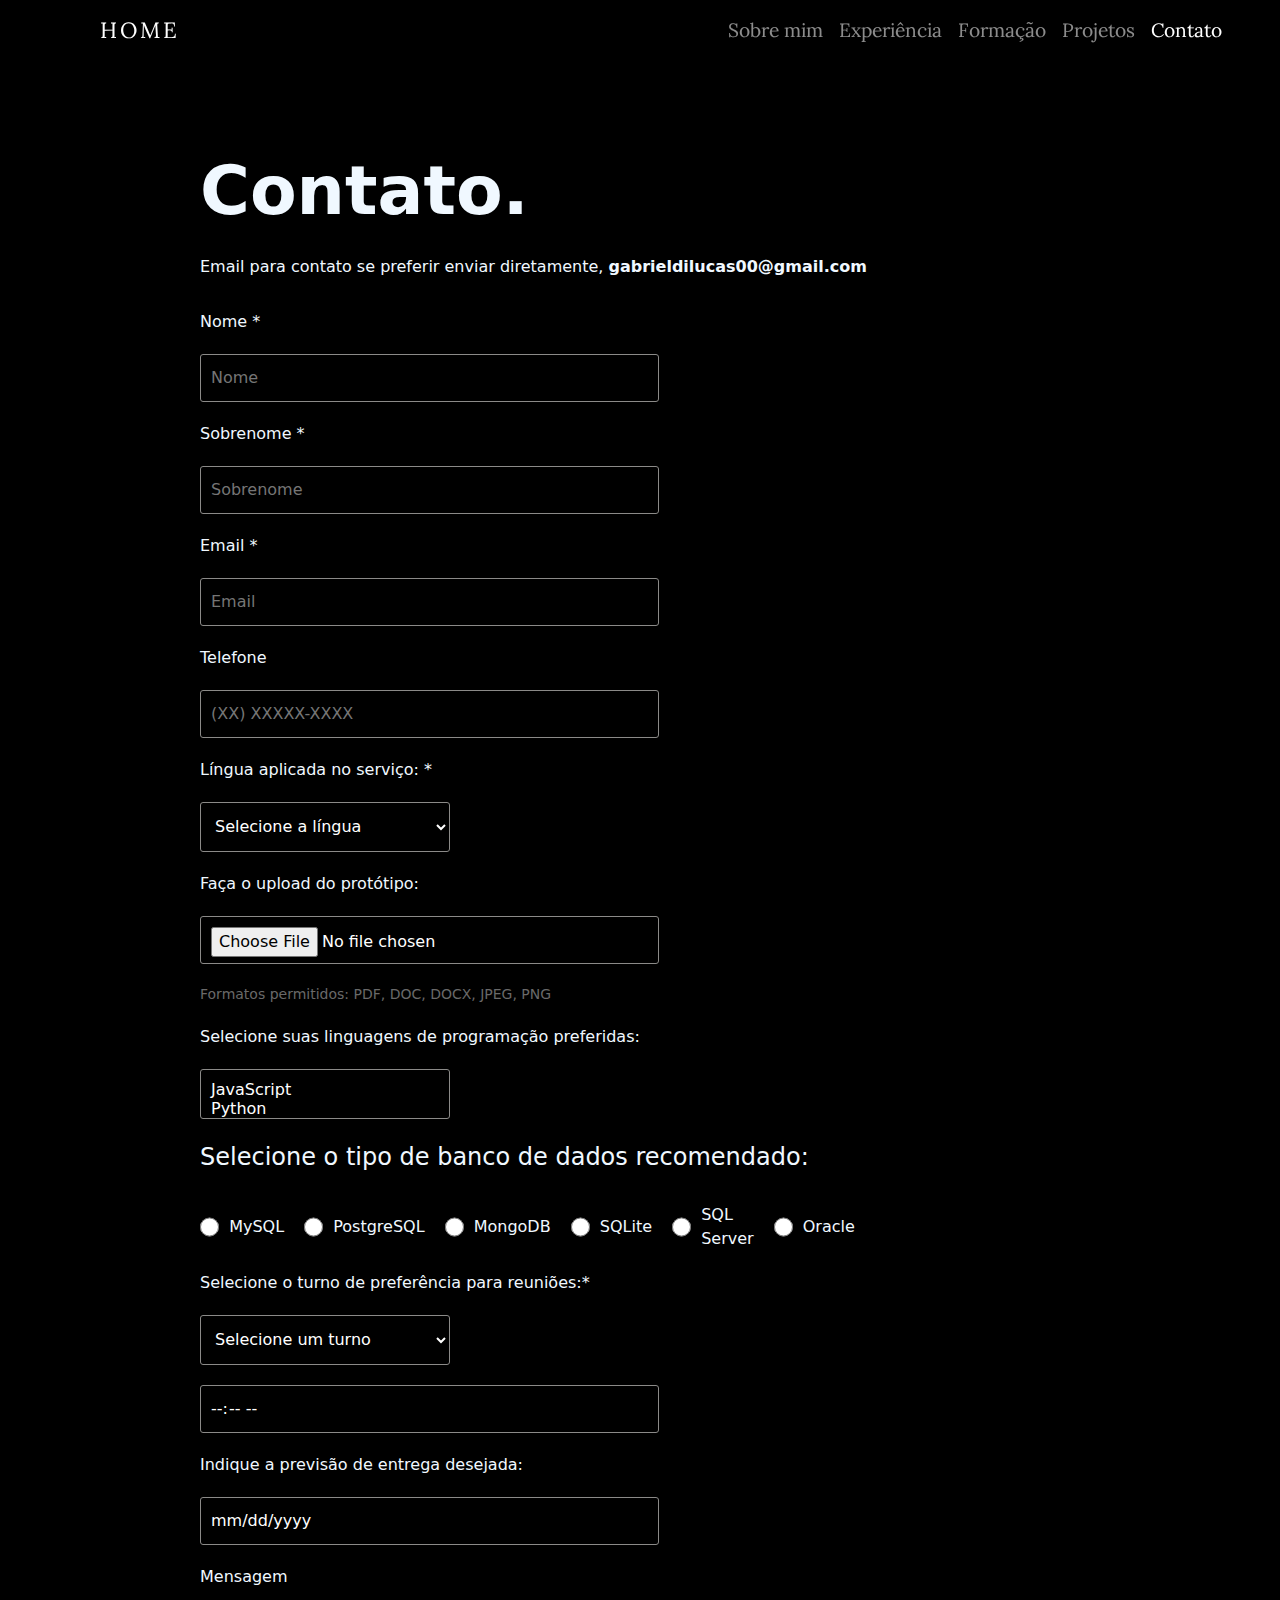
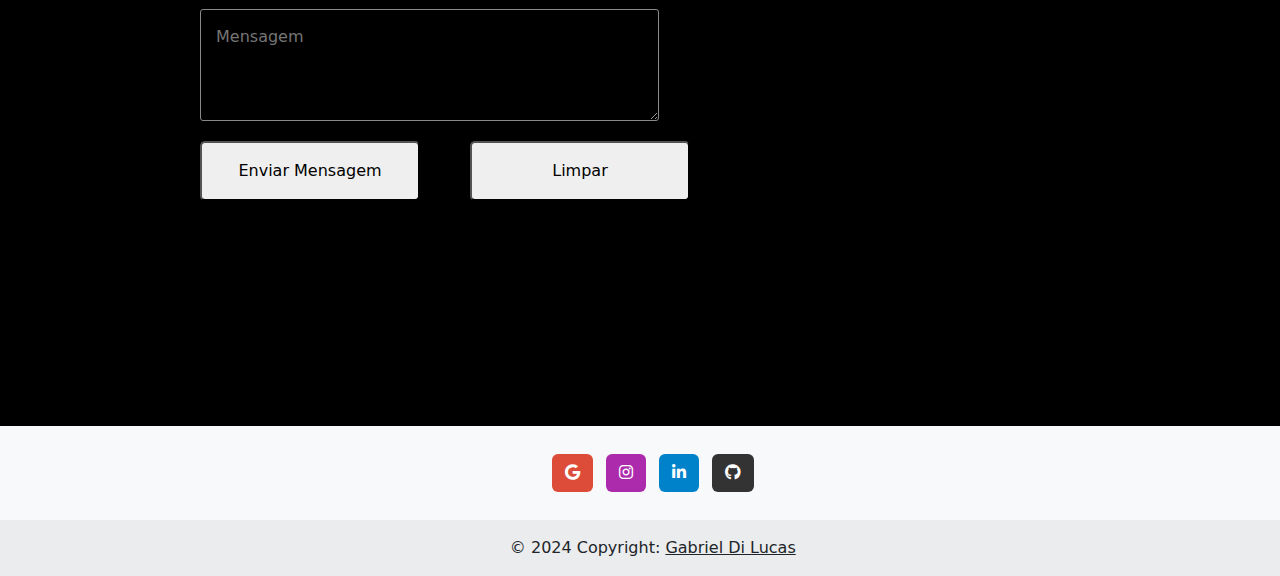
<file: contato.html>
<!DOCTYPE html>
<html lang="pt-br">
<head>
    <meta charset="UTF-8">
    <meta name="viewport" content="width=device-width, initial-scale=1.0">
    <title>Gabriel Di Lucas</title>
    <link rel="stylesheet" href="style.css">
    <link href="https://cdn.jsdelivr.net/npm/bootstrap@5.3.3/dist/css/bootstrap.min.css" rel="stylesheet" integrity="sha384-QWTKZyjpPEjISv5WaRU9OFeRpok6YctnYmDr5pNlyT2bRjXh0JMhjY6hW+ALEwIH" crossorigin="anonymous">
    
    <link rel="shortcut icon" href="/imgs/icon-fav.png" type="image/x-icon">
    <link href="https://cdnjs.cloudflare.com/ajax/libs/font-awesome/6.0.0-beta3/css/all.min.css" rel="stylesheet">
    <link rel="stylesheet" href="https://cdnjs.cloudflare.com/ajax/libs/font-awesome/6.0.0-beta3/css/all.min.css">


</head>
<body style="background-color: black;">
  <header>
    <nav class="navbar navbar-expand-lg navbar-dark fixed-top">
      <a class="navbar-brand" href="/index.html" style="letter-spacing: 3px; font-size: 22px;">HOME</a>

      <button class="navbar-toggler" type="button" data-toggle="collapse" data-target="#navbarNav" aria-controls="navbarNav" aria-expanded="false" aria-label="Toggle navigation">
        <span class="navbar-toggler-icon"></span>
      </button>
      <div class="collapse navbar-collapse" id="navbarNav">
        <ul class="navbar-nav ml-auto custom-align">
          <li class="nav-item active">
            <a class="nav-link" href="/index.html">Sobre mim</a>
          </li>
          <li class="nav-item active">
            <a class="nav-link" href="/experiencia.html">Experiência</a>
          </li>
          <li class="nav-item">
            <a class="nav-link" href="/formacao.html">Formação</a>
          </li>
          <li class="nav-item">
            <a class="nav-link" href="/projetos.html">Projetos</a>
          </li>
          <li class="nav-item">
            <a class="nav-link" href="/contato.html" style="color: white;">Contato</a>
          </li>
        </ul>
      </div>
    </nav>
  </header>
  <main>
    <section class="contato">
      <div class="container-contato">
        <h2 class="titulo-contato">Contato.</h2>
        <p>Email para contato se preferir enviar diretamente, <strong>gabrieldilucas00@gmail.com</strong></p>
        <form  action="" class=" form-contato" style="height: 100%;" >

          <label for="nome">Nome *</label>
          <input type="text" id="nome" name="nome" placeholder="Nome" required>
          <label for="sobrenome">Sobrenome *</label>
          <input type="text" id="sobrenome" name="sobrenome" placeholder="Sobrenome">
          
          <label for="email">Email *</label>
          <input type="email" id="email" name="email" placeholder="Email" required>

          <label for="telefone">Telefone</label> 
          <input type="tel" id="telefone" name="telefone" placeholder="(XX) XXXXX-XXXX" maxlength="15">
          
          <label for="lingua">Língua aplicada no serviço: *</label>
          <select id="lingua" name="lingua" required>
              <option value="">Selecione a língua</option>
              <option value="en">Inglês</option>
              <option value="es">Espanhol</option>
              <option value="fr">Francês</option>
              <option value="pt-br">Português (pt-br)</option>
          </select>

          <label for="upload">Faça o upload do protótipo:</label>
          <input type="file" id="upload" name="upload" accept=".pdf, .doc, .docx, .jpeg, .jpg, .png" >
          <small>Formatos permitidos: PDF, DOC, DOCX, JPEG, PNG</small>

          <label for="linguagens">Selecione suas linguagens de programação preferidas:</label>
          <select id="linguagens" name="linguagens" multiple >
              <option value="javascript">JavaScript</option>
              <option value="python">Python</option>
              <option value="java">Java</option>
              <option value="csharp">C#</option>
              <option value="cpp">C++</option>
              <option value="php">PHP</option>
              <option value="ruby">Ruby</option>
              <option value="go">Go</option>
          </select>

          <legend>Selecione o tipo de banco de dados recomendado:</legend>
            <div class="input-bancoDeDados">
              <input type="radio" id="mysql" name="banco_dados" value="mysql" >
              <label for="mysql">MySQL</label><br>

              <input type="radio" id="postgresql" name="banco_dados" value="postgresql">
              <label for="postgresql">PostgreSQL</label><br>

              <input type="radio" id="mongodb" name="banco_dados" value="mongodb">
              <label for="mongodb">MongoDB</label><br>

              <input type="radio" id="sqlite" name="banco_dados" value="sqlite">
              <label for="sqlite">SQLite</label><br>

              <input type="radio" id="sqlserver" name="banco_dados" value="sqlserver">
              <label for="sqlserver">SQL Server</label><br>

              <input type="radio" id="oracle" name="banco_dados" value="oracle">
              <label for="oracle">Oracle</label><br>
            </div>
          </fieldset>

          <label for="turno">Selecione o turno de preferência para reuniões:*</label>
          <select id="turno" name="turno" required>
              <option value="">Selecione um turno</option>
              <option value="manha">Manhã</option>
              <option value="tarde">Tarde</option>
              <option value="noite">Noite</option>

          <label for="horario">Sugira o melhor horário para reuniões:</label>
          <input type="time" id="horario" name="horario" required>
          <label for="dataEntrega">Indique a previsão de entrega desejada:</label>
          <input type="date" id="dataEntrega" name="dataEntrega" required>


          <label for="mensagem">Mensagem</label>
          <textarea id="mensagem" name="mensagem" rows="5" placeholder="Mensagem"></textarea>
          <div style="display: flex; flex-direction: row; gap: 50px
          ;">
            <button class="botao-contato" type="submit">Enviar Mensagem</button>
            <button type="reset" class="botao-contato" >Limpar</button>
          </div>
        </form>  
      </div> 
      
    </section>

  </main>
  <footer style="margin-top: 200px;" class="bg-light text-center ">
   
    <div class="container p-4 pb-0">
      
      <section class="mb-4">
       
  
        <!-- Google -->
        <a
          data-mdb-ripple-init
          class="btn text-white btn-floating m-1"
          style="background-color: #dd4b39;"
          href="mailto:gabrieldilucas00@gmail.com"
          role="button"
          ><i class="fab fa-google"></i
        ></a>
  
        <!-- Instagram -->
        <a
          data-mdb-ripple-init
          class="btn text-white btn-floating m-1"
          style="background-color: #ac2bac;"
          href="https://www.instagram.com/_gabriel.ssantoss/"
          role="button"
          ><i class="fab fa-instagram"></i
        ></a>
  
        <!-- Linkedin -->
        <a
          data-mdb-ripple-init
          class="btn text-white btn-floating m-1"
          style="background-color: #0082ca;"
          href="www.linkedin.com/in/gabriel-santos-17bb56248"
          role="button"
          ><i class="fab fa-linkedin-in"></i
        ></a>
        <!-- Github -->
        <a
          data-mdb-ripple-init
          class="btn text-white btn-floating m-1"
          style="background-color: #333333;"
          href="https://github.com/dilucas00""
          role="button"
          ><i class="fab fa-github"></i
        ></a>
      </section>
      
    </div>
 
  
    
    <div class="text-center p-3" style="background-color: rgba(0, 0, 0, 0.05);">
      © 2024 Copyright:
      <a class="text-body" href="/index.html">Gabriel Di Lucas</a>
    </div>
    
  </footer>
  

  



</body>
</html>
</file>
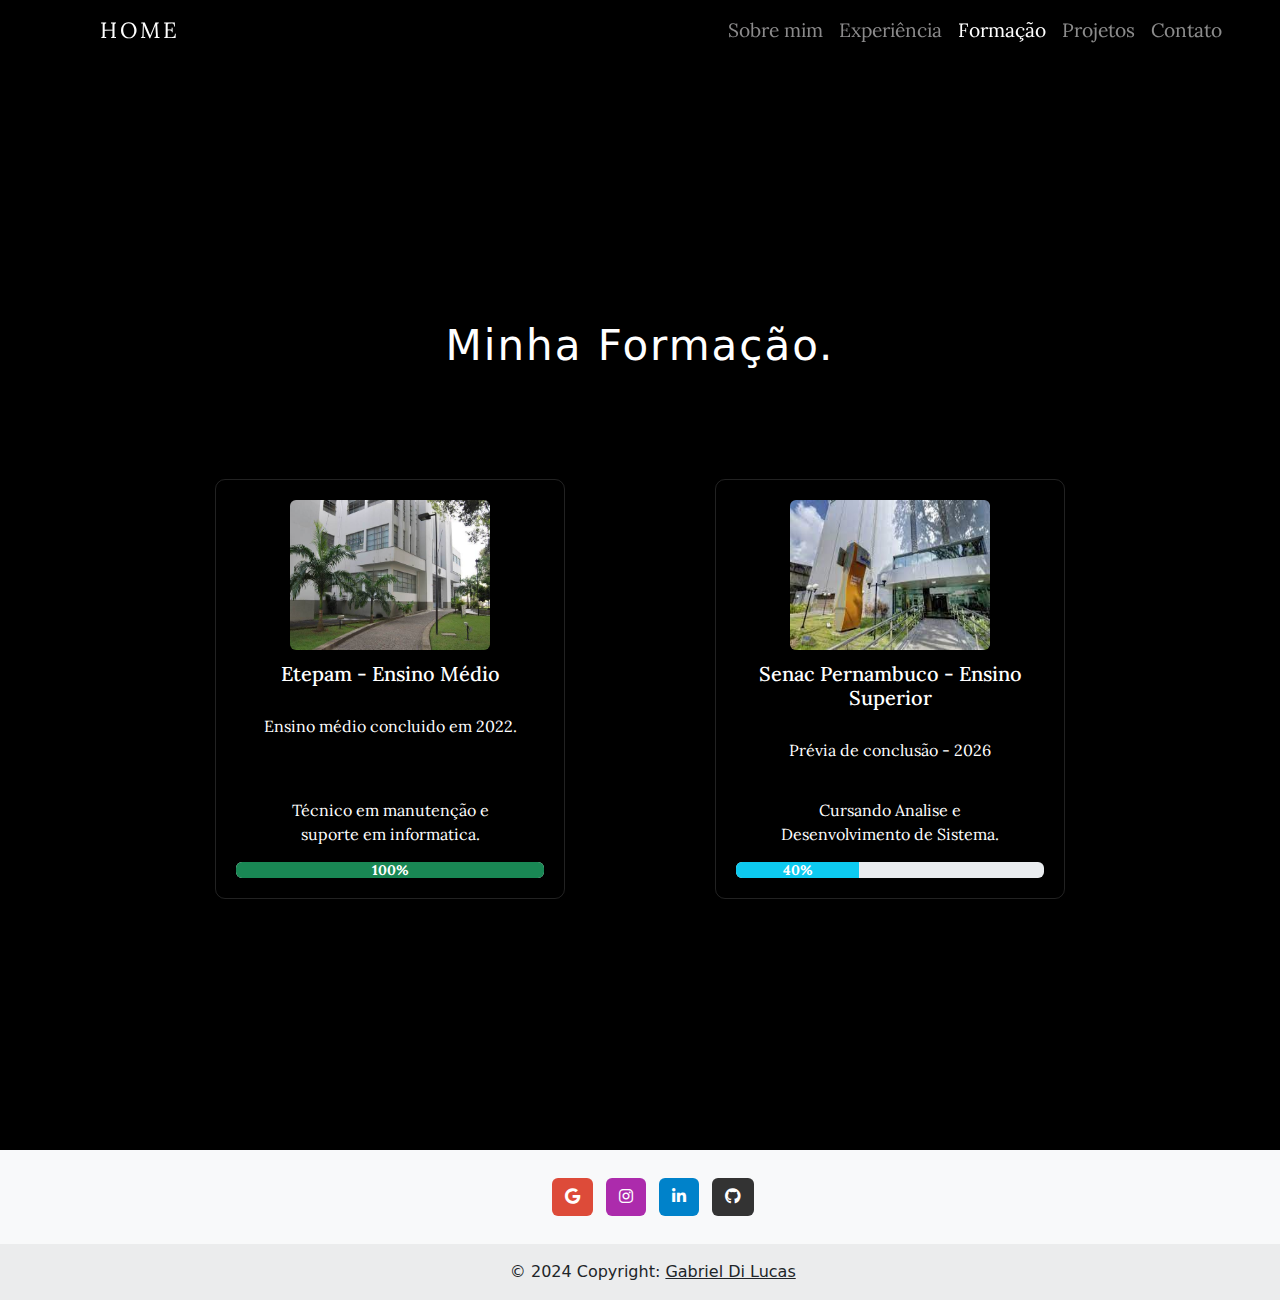
<file: formacao.html>
<!DOCTYPE html>
<html lang="pt-br">
<head>
    <meta charset="UTF-8">
    <meta name="viewport" content="width=device-width, initial-scale=1.0">
    <title>Formação - Gabriel Di Lucas</title>
    <link rel="stylesheet" href="style.css">
    <link href="https://cdn.jsdelivr.net/npm/bootstrap@5.3.3/dist/css/bootstrap.min.css" rel="stylesheet" integrity="sha384-QWTKZyjpPEjISv5WaRU9OFeRpok6YctnYmDr5pNlyT2bRjXh0JMhjY6hW+ALEwIH" crossorigin="anonymous">
    <link rel="stylesheet" href="https://stackpath.bootstrapcdn.com/bootstrap/4.1.3/css/bootstrap.min.css" integrity="sha384-MCw98/SFnGE8fJT3GXwEOngsV7Zt27NXFoaoApmYm81iuXoPkFOJwJ8ERdknLPMO" crossorigin="anonymous">
    <link rel="stylesheet" href="https://cdnjs.cloudflare.com/ajax/libs/font-awesome/6.0.0-beta3/css/all.min.css">
</head>
<body style="background-color: black;">
  <header>
    <nav class="navbar navbar-expand-lg navbar-dark fixed-top">
      <a class="navbar-brand" href="/index.html" style="letter-spacing: 3px; font-size: 22px;">HOME</a>

      <button class="navbar-toggler" type="button" data-toggle="collapse" data-target="#navbarNav" aria-controls="navbarNav" aria-expanded="false" aria-label="Toggle navigation">
        <span class="navbar-toggler-icon"></span>
      </button>
      <div class="collapse navbar-collapse" id="navbarNav">
        <ul class="navbar-nav ml-auto custom-align">
          <li class="nav-item active">
            <a class="nav-link" href="/index.html" style="color:#8b8a8b;">Sobre mim</a>
          </li>
          <li class="nav-item active">
            <a class="nav-link" href="/experiencia.html" style="color:#8b8a8b;" >Experiência</a>
          </li>
          <li class="nav-item">
            <a class="nav-link" href="/formacao.html" style="color: white;">Formação</a>
          </li>
          <li class="nav-item">
            <a class="nav-link" href="/projetos.html">Projetos</a>
          </li>
          <li class="nav-item">
            <a class="nav-link" href="/contato.html">Contato</a>
          </li>
        </ul>
      </div>
    </nav>
  </header>
  <main>
    <section class="formacao" >
      <div class="container-formacao">
        <div class="titulo-formacao">
          <h2 style="font-size: 42px;">Minha Formação.</h2>

        </div>
        <div class="container-cards">
          <div class="cards">
              <a href="https://www.etepam.pe.gov.br/" target="_blank"><img src="/imgs/etepam.jpg" alt="" class="img-formacao"></a>
              <h4>Etepam - Ensino Médio</h4>
              <p>Ensino médio concluido em 2022.</p>
              <p style="margin-top: 40px;">Técnico em manutenção e<br>suporte em informatica.</p>
              <div class="progress " role="progressbar" aria-label="Success example" aria-valuenow="100" aria-valuemin="0" aria-valuemax="100">
                <div class="progress-bar bg-success " style="width: 100%; font-weight: bold; font-size: 14px;">100%</div>
              </div>
          </div>
          <div class="cards">
            <a href="https://www.pe.senac.br/" target="_blank"><img src="/imgs/images.png" alt="" class="img-formacao"></a>
            <h4>Senac Pernambuco -  Ensino Superior</h4>
            <p>Prévia de conclusão - 2026</p>
            <div class="p-senac">
            <p class=""> Cursando Analise e <br> Desenvolvimento de Sistema. <br></p>
            </div>
            <div class="progress barra-de-progesso" role="progressbar" aria-label="Example with label" aria-valuenow="40" aria-valuemin="0" aria-valuemax="100">
              <div class="progress-bar bg-info " style="width: 40%; font-weight: bold; font-size: 14px;">40%</div>
            </div>
        </div>
        </div>
     
        

      
        
          
    </div>

    
    </section>
  </main>
  <footer class="bg-light text-center ">
   
    <div class="container p-4 pb-0">
      
      <section class="mb-4">
       
  
        <!-- Google -->
        <a
          data-mdb-ripple-init
          class="btn text-white btn-floating m-1"
          style="background-color: #dd4b39;"
          href="mailto:gabrieldilucas00@gmail.com"
          role="button"
          ><i class="fab fa-google"></i
        ></a>
  
        <!-- Instagram -->
        <a
          data-mdb-ripple-init
          class="btn text-white btn-floating m-1"
          style="background-color: #ac2bac;"
          href="https://www.instagram.com/_gabriel.ssantoss/"
          role="button"
          ><i class="fab fa-instagram"></i
        ></a>
  
        <!-- Linkedin -->
        <a
          data-mdb-ripple-init
          class="btn text-white btn-floating m-1"
          style="background-color: #0082ca;"
          href="www.linkedin.com/in/gabriel-santos-17bb56248"
          role="button"
          ><i class="fab fa-linkedin-in"></i
        ></a>
        <!-- Github -->
        <a
          data-mdb-ripple-init
          class="btn text-white btn-floating m-1"
          style="background-color: #333333;"
          href="https://github.com/dilucas00""
          role="button"
          ><i class="fab fa-github"></i
        ></a>
      </section>
      
    </div>
 
  
    
    <div class="text-center p-3" style="background-color: rgba(0, 0, 0, 0.05);">
      © 2024 Copyright:
      <a class="text-body" href="/index.html">Gabriel Di Lucas</a>
    </div>
    
  </footer>
  






  <script src="https://code.jquery.com/jquery-3.3.1.slim.min.js" integrity="sha384-q8i/X+965DzO0rT7abK41JStQIAqVgRVzpbzo5smXKp4YfRvH+8abtTE1Pi6jizo" crossorigin="anonymous"></script>
  <script src="https://cdnjs.cloudflare.com/ajax/libs/popper.js/1.14.3/umd/popper.min.js" integrity="sha384-ZMP7rVo3mIykV+2+9J3UJ46jBk0WLaUAdn689aCwoqbBJiSnjAK/l8WvCWPIPm49" crossorigin="anonymous"></script>
  <script src="https://stackpath.bootstrapcdn.com/bootstrap/4.1.3/js/bootstrap.min.js" integrity="sha384-ChfqqxuZUCnJSK3+MXmPNIyE6ZbWh2IMqE241rYiqJxyMiZ6OW/JmZQ5stwEULTy" crossorigin="anonymous"></script>
</body>
</html>
</file>
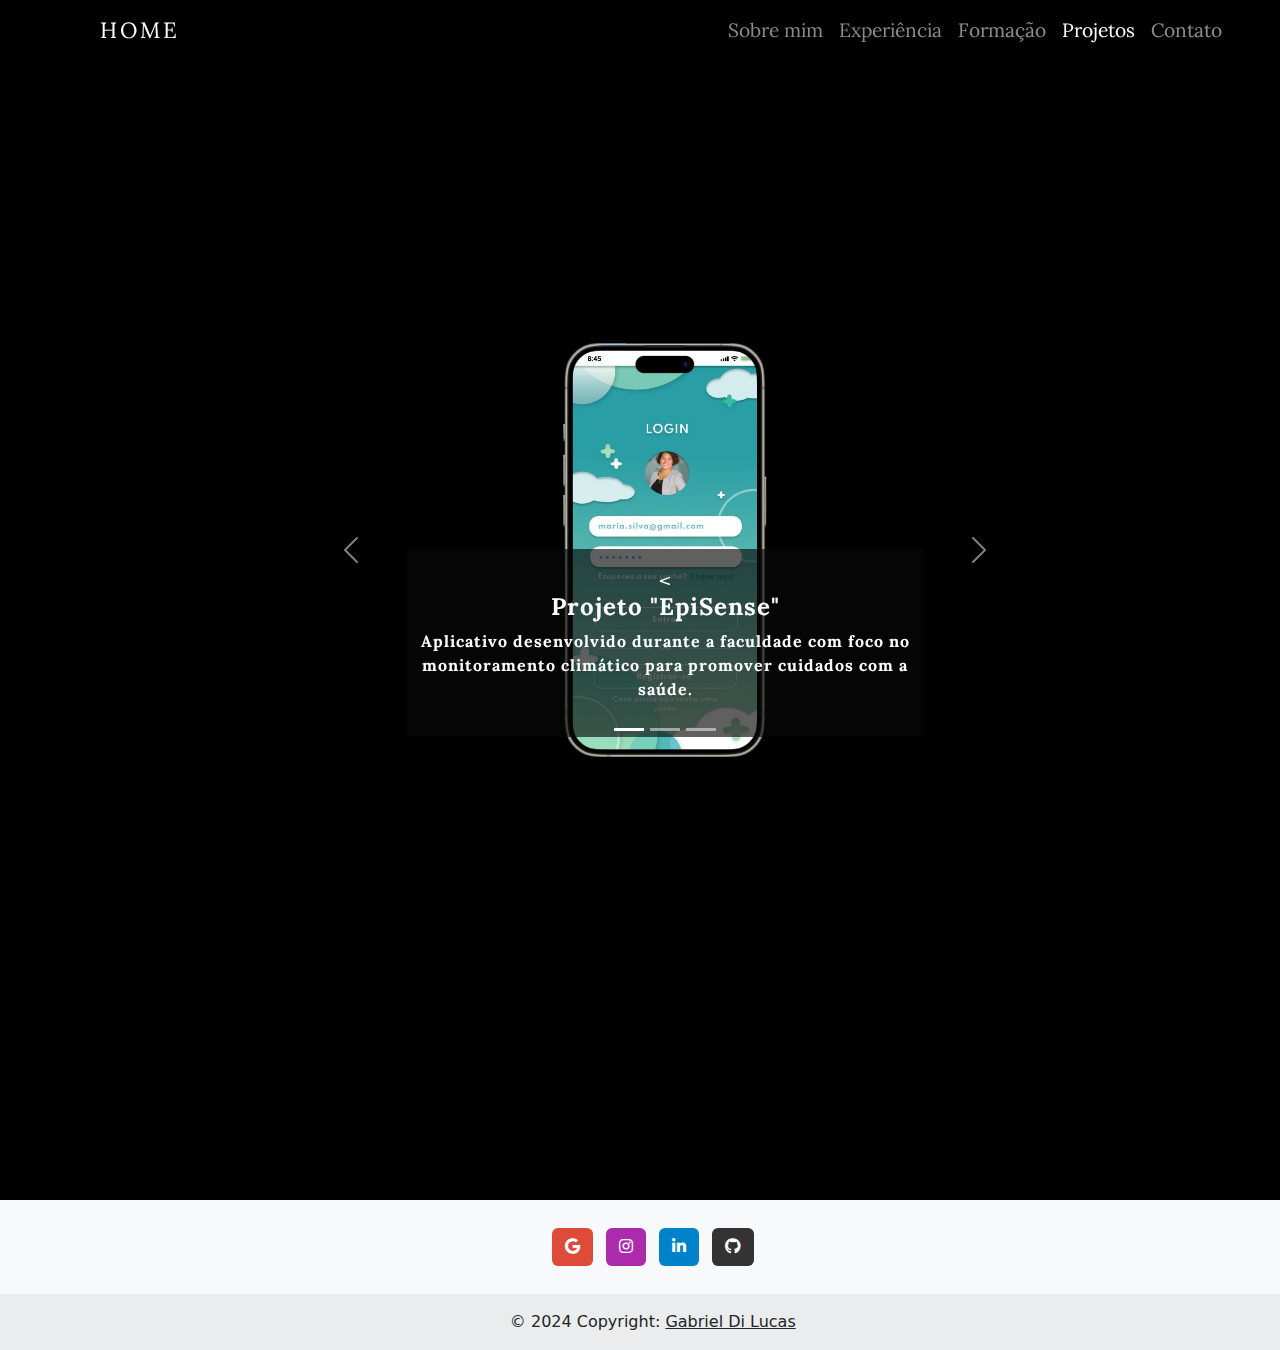
<file: projetos.html>
<!DOCTYPE html>
<html lang="pt-br">
<head>
    <meta charset="UTF-8">
    <meta name="viewport" content="width=device-width, initial-scale=1.0">
    <title>Formação - Gabriel Di Lucas</title>
    <link rel="stylesheet" href="style.css">
    <link href="https://cdn.jsdelivr.net/npm/bootstrap@5.3.3/dist/css/bootstrap.min.css" rel="stylesheet" integrity="sha384-QWTKZyjpPEjISv5WaRU9OFeRpok6YctnYmDr5pNlyT2bRjXh0JMhjY6hW+ALEwIH" crossorigin="anonymous">
    <link rel="stylesheet" href="https://stackpath.bootstrapcdn.com/bootstrap/4.1.3/css/bootstrap.min.css" integrity="sha384-MCw98/SFnGE8fJT3GXwEOngsV7Zt27NXFoaoApmYm81iuXoPkFOJwJ8ERdknLPMO" crossorigin="anonymous">
    <link rel="stylesheet" href="https://cdnjs.cloudflare.com/ajax/libs/font-awesome/6.0.0-beta3/css/all.min.css">
</head>
<body style="background-color: black;">
  <header>
    <nav class="navbar navbar-expand-lg navbar-dark fixed-top">
      <a class="navbar-brand" href="/index.html" style="letter-spacing: 3px; font-size: 22px;">HOME</a>

      <button class="navbar-toggler" type="button" data-toggle="collapse" data-target="#navbarNav" aria-controls="navbarNav" aria-expanded="false" aria-label="Toggle navigation">
        <span class="navbar-toggler-icon"></span>
      </button>
      <div class="collapse navbar-collapse" id="navbarNav">
        <ul class="navbar-nav ml-auto custom-align">
          <li class="nav-item active">
            <a class="nav-link" href="/index.html" style="color:#8b8a8b;" >Sobre mim </a>
          </li>
          <li class="nav-item active">
            <a class="nav-link" href="/experiencia.html" style="color:#8b8a8b;" >Experiência</a>
          </li>
          <li class="nav-item">
            <a class="nav-link" href="/formacao.html">Formação</a>
          </li>
          <li class="nav-item">
            <a class="nav-link" href="/projetos.html" style="color: white;" >Projetos</a>
          </li>
          <li class="nav-item">
            <a class="nav-link" href="/contato.html">Contato</a>
          </li>
        </ul>
      </div>
    </nav>
  </header>
  <main>
    <section class="projetos">
        <div class="container-projetos text-white" style="display: flex; justify-content: center; align-items: center; ">
            <div id="carouselExampleDark" class="carousel carousel-white slide text-white">
                <div class="carousel-indicators text-white">
                  <button type="button" data-bs-target="#carouselExampleDark" data-bs-slide-to="0" class="active" aria-current="true" aria-label="Slide 1"></button>
                  <button type="button" data-bs-target="#carouselExampleDark" data-bs-slide-to="1" aria-label="Slide 2"></button>
                  <button type="button" data-bs-target="#carouselExampleDark" data-bs-slide-to="2" aria-label="Slide 3"></button>
                </div>
                <div class="carousel-inner text-white">
                  <div class="carousel-item active" data-bs-interval="10000">
                    <a target="_blank" href="https://www.figma.com/proto/mMVOD2QI1OC5UnxeoaMCfi/Squad-4-EpiSense?node-id=114-10&starting-point-node-id=114%3A10"><img src="/imgs/episense.jpeg" class="d-block w-100" alt="..."></a>
                    <div class="carousel-caption d-none d-md-block text-white"></a><
                      <h5>Projeto "EpiSense"</h5>
                      <p>Aplicativo desenvolvido durante a faculdade com foco no monitoramento climático para promover cuidados com a saúde.</p>
                    </div>
                  </div>
                  <div class="carousel-item" data-bs-interval="2000">
                    <a target="_blank" href="https://tela-login-dark-pi.vercel.app/"><img src="/imgs/login-dark.jpeg" class="d-block w-100" alt="..."></a>
                    <div class="carousel-caption d-none d-md-block text-white">
                      <h5>Dark Login</h5>
                      <p>Uma tela de login com tela dark e com animação.</p>
                    </div>
                  </div>
                  <div class="carousel-item">
                   <a href="https://numerosecreto-pi-beryl.vercel.app/" target="_blank" rel="noopener noreferrer"> <img src="/imgs/jogo_numero_secreto.jpeg" class="d-block w-100" alt="..."></a>
                    <div class="carousel-caption d-none d-md-block text-sucess">
                      <h5>Jogo do número secreto</h5>
                      <p>Jogo desenvolvido no curso da Alura utilizando JavaScript.</p>
                    </div>
                  </div>
                </div>
                <button class="carousel-control-prev" type="button" data-bs-target="#carouselExampleDark" data-bs-slide="prev">
                  <span class="carousel-control-prev-icon" aria-hidden="true"></span>
                  <span class="visually-hidden">Anterior</span>
                </button>
                <button class="carousel-control-next" type="button" data-bs-target="#carouselExampleDark" data-bs-slide="next">
                  <span class="carousel-control-next-icon" aria-hidden="true"></span>
                  <span class="visually-hidden">Proximo</span>
                </button>
              </div>


        </div>
    </section>
  </main>
  <footer class="bg-light text-center ">
   
    <div class="container p-4 pb-0">
      
      <section class="mb-4">
       
  
        <!-- Google -->
        <a
          data-mdb-ripple-init
          class="btn text-white btn-floating m-1"
          style="background-color: #dd4b39;"
          href="mailto:gabrieldilucas00@gmail.com"
          role="button"
          ><i class="fab fa-google"></i
        ></a>
  
        <!-- Instagram -->
        <a
          data-mdb-ripple-init
          class="btn text-white btn-floating m-1"
          style="background-color: #ac2bac;"
          href="https://www.instagram.com/_gabriel.ssantoss/"
          role="button"
          ><i class="fab fa-instagram"></i
        ></a>
  
        <!-- Linkedin -->
        <a
          data-mdb-ripple-init
          class="btn text-white btn-floating m-1"
          style="background-color: #0082ca;"
          href="www.linkedin.com/in/gabriel-santos-17bb56248"
          role="button"
          ><i class="fab fa-linkedin-in"></i
        ></a>
        <!-- Github -->
        <a
          data-mdb-ripple-init
          class="btn text-white btn-floating m-1"
          style="background-color: #333333;"
          href="https://github.com/dilucas00""
          role="button"
          ><i class="fab fa-github"></i
        ></a>
      </section>
      
    </div>
 
  
    
    <div class="text-center p-3" style="background-color: rgba(0, 0, 0, 0.05);">
      © 2024 Copyright:
      <a class="text-body" href="/index.html">Gabriel Di Lucas</a>
    </div>
    
  </footer>
  
       
  <script src="https://cdn.jsdelivr.net/npm/bootstrap@5.0.2/dist/js/bootstrap.bundle.min.js" integrity="sha384-MrcW6ZMFYlzcLA8Nl+NtUVF0sA7MsXsP1UyJoMp4YLEuNSfAP+JcXn/tWtIaxVXM" crossorigin="anonymous"></script>
</body>
</file>
<file: style.css>
@import url('https://fonts.googleapis.com/css2?family=Kanit:ital,wght@0,100;0,200;0,300;0,400;0,500;0,600;0,700;0,800;0,900;1,100;1,200;1,300;1,400;1,500;1,600;1,700;1,800;1,900&family=Playfair+Display:ital,wght@0,400..900;1,400..900&display=swap');
@import url('https://fonts.googleapis.com/css2?family=Josefin+Sans:ital,wght@0,100..700;1,100..700&family=Kanit:ital,wght@0,100;0,200;0,300;0,400;0,500;0,600;0,700;0,800;0,900;1,100;1,200;1,300;1,400;1,500;1,600;1,700;1,800;1,900&family=Playfair+Display:ital,wght@0,400..900;1,400..900&display=swap');
@import url('https://fonts.googleapis.com/css2?family=Poppins:ital,wght@0,100;0,200;0,300;0,400;0,500;0,600;0,700;0,800;0,900;1,100;1,200;1,300;1,400;1,500;1,600;1,700;1,800;1,900&display=swap');
@import url('https://fonts.googleapis.com/css2?family=Lora:ital,wght@0,400..700;1,400..700&display=swap');
*{
    padding: 0;
    margin: 0;
    box-sizing: border-box;
}
.home{
    background: fixed;
}

                                            /* PAGINA HOME */

.img-home{
    width: 100vw;
    height: 100vh;
    opacity: 0.9;
    background-color: black;
    border: 2px solid black;

}
.container-img{
    position: relative;
    display: inline-block;
    background-size: cover;
    background-repeat: no-repeat;
}
.overlay{
    position: absolute;
    top: 0;
    left: 0;
    width: 100vw;
    height: 100vh;
    background-color: rgba(0, 0, 0, 0.6); 
    display: flex;
    justify-content: center; 
    flex-direction: row;
    align-items: center; 
}
.icones-redes-sociais{
    display: flex;
    flex-direction: row;
    margin-top: 25px;
    gap: 25px;

}
.icones-redes-sociais img:hover{
    box-shadow:0 4px 4px rgb(90, 231, 71);
    -webkit-transform: scale(1.1);
     transform: scale(1.1);
    transition: 1s;
}
    

.text-home{
    font-family: "Kanit", sans-serif;
    font-weight: 800;
    color: white; 
    font-size: 28px; 
    padding: 55px;
    border-radius: 10px; 
    width: 60%;
    height: auto;
    text-align: center;
    display: flex;
    flex-direction: column;
    align-items: center;
    justify-content: center;
    opacity: 0;
    animation: fadeIn 2s ease-in forwards;  
}
.text-home > p{
    font-size: 18px;
    font-weight: 400;
    font-family: "Lora", serif;
    align-items: center;
    justify-content: center;
    opacity: 0; 
    animation: fadeIn 2s ease-in forwards;   
}
@keyframes fadeIn {
    0% {
      opacity: 0;
      transform: translateY(20px); 
    }
    100% {
      opacity: 1;
      transform: translateY(0); 
    }
  }
.navbar{
   justify-content: flex-end;
}
.navbar-nav {
    margin-left: auto; 
  }
.navbar-brand{
    font-size: 24px;
    font-family: "Lora", serif;
    padding-left: 100px;
        
}
.custom-align{
    font-size: 1.2rem;
    margin-left: auto;
    padding-right: 50px;
    font-family: "Lora", serif;
}
.sobremim{
    width: 100vw;
    height: 100vh;
    display: flex;
    background-color: black;
    color: white;
    font-size: 16px;

}
.text-sobremim{
    display: flex;
    align-items: center;
    justify-content: center;
    flex-direction: column;
    width: 50%;
    font-size: 18px;
    font-family: "Josefin Sans", sans-serif;
    text-align: center;
    padding: 0px 0px 0px 50px;
    gap: 40px;
}
.text-sobremim > h2{
    color: white;
    font-weight: 800;
    font-size: 38px;
    font-family: "Lora", serif;
    letter-spacing: 3px;
}
.container-sobremim{
    display: flex;
    flex-direction: row;
    justify-content: center;
    padding-top: 10px;
    align-items: center;
    margin-right: 70px;

    
}
.img-sobremim{
    padding-top: 83px;
}

span{
    color: rgb(90, 231, 71);
}


                                                /* PAGINA CONTATO */


.contato{
    width: 100%;
    height: 100%;
    background-color: black;
    padding-top: 150px;

}
.card{
    transition: border 1s ease-out;
    align-items: flex-start;
}
.card:hover{
    border: 2px solid #5add49;
}
.card-body{
    font-family: "Josefin Sans", sans-serif;
    font-weight: 500;
    border-radius: 10px;
    
}
.container-contato{
    display: flex;
    flex-direction: column;
    align-items: flex-start;
    justify-content: center;
    padding-left: 200px;
    color: aliceblue;
    gap: 15px;
    padding-top: auto;
    height: 100%;

    
}
.form-contato{
    display: flex;
    flex-direction: column;
    align-items: flex-start;
    justify-content: center;
    color: aliceblue;
    gap: 20px;
    padding-top: auto;
    width: 85%;
    margin-bottom: 25px;
}
small{
    color: rgb(105, 105, 105);
}
select{
    border: 1px solid rgb(139, 138, 136);
    border-radius: 3px;
    ;
    background-color: transparent;
    color: white;
    padding: 10px;
    font-size: 16px;
    width: 250px;
    height: 50px;
    
}
option{
    background-color: black;
}
input{
    width: 50%;
    height: 3rem;
    border: 1px solid rgb(139, 138, 136);
    border-radius: 3px;
    padding: 10px;
    background-color: transparent;
    align-items: center;
    color: white;
    
    
}
.input-bancoDeDados{
    display: flex;
    flex-direction: row;
    gap: 10px;
    justify-content: center;
    align-items: center;
}

textarea{
    width: 50%;
    height: 7rem;
    border: 1px solid rgb(139, 138, 136);
    border-radius: 3px;
    padding: 15px;
    background-color: transparent;
    color: white;
}
.botao-contato{
    width: 220px;
    height: 60px;
    color: black;
    border-radius: 5px;
    padding: 5px;
}
.titulo-contato{
    font-weight: 700;
    font-size: 68px;
}
.contato-animacao{
    display: flex;
    width: 500px;
    height: 500px;
    align-items: center;
    flex-direction: row;
    
}


button{
    font-family: "Kanit", sans-serif;
}


                                                /* PAGINA FORMACAO  */



.container-formacao{
    width: 100%;
    height: 100%;
    display: flex;
    flex-direction: column;
    justify-content: center;
    align-items: center;
    text-align: center;
    margin-top: 150px;
    margin-bottom: 200px;
    

}

.titulo-formacao{
    margin-top: 20px;
    margin-bottom: 100px;
    
    color: white;
    letter-spacing: 2px;
    

}
.formacao{
    width: 100vw;
    height: 100vh;
    margin-bottom: 100px;
}

.container-cards{
    display: flex;
    flex-direction: row;
    gap: 150px;
    font-family: "Lora", serif;

}
.img-formacao{
    width: 200px;
    height: 150px;
    margin-bottom: 12px;
    border-radius: 6px;
}
.cards{
    color: white;
    border: rgba(245, 245, 245, 0.137) solid 1px;
    border-radius: 10px;
    align-items: center;
    font-family: "Lora", serif;
    height: 420px;
    padding: 20px;
    width: 350px;
    
    
}
.img-formacao:hover{
    -webkit-transform: scale(1.1);
   transform: scale(1.1);
   transition: 1s;
}
.cards:hover{
    border: #38852e solid 2px;
    box-shadow: 10px #d1d1d1;
    transition: 1s;
}
.cards p{
    width: auto;
    text-align: center;
    justify-content: center;
    font-size: medium;
    padding-top: 20px;
}
.cards h4{
    font-size: 20px;
}



                                            /* PAGINA PROJETOS */


.projetos{
    width: 100vw;
    height: 100vh;
    justify-content: center;
    align-items: center;
    margin-top: 100px;
    margin-bottom: 200px;
    
}
.container-projetos{
    width: auto;
    height: 100%;
    color: white;
    margin-left: 50px;
    margin-bottom: 50px;

}
.carousel{
    width: 60%;
    height: auto;
}
.carousel-item img{
    border-radius: 10px;
    
}
.carousel-caption h5{
    font-size: 24px;
    font-weight: 800;
    font-family: "Lora", serif;
    letter-spacing: 1px;
}
.carousel-caption p{
    font-size: 16px;
    font-weight: 800;
    font-family: "Lora", serif;
    letter-spacing: 1px;
}
.carousel-caption{
    background-color: rgba(8, 8, 8, 0.644);
}

footer{
    width: 102%;
    background: rgb(99, 97, 97);
}



                                                /* PAGINA EXPERIENCIA  */

.experiencia{
    width: 102%;
    background-color: black;
}

.container-experiencia{
    width: 100vw;
    height: 100vh;
    display: flex;
    flex-direction: row;
    align-items: center;
    
    
}
.content-experiencia{
    display: flex;
    justify-content: center;
    align-items: center;
    margin-left: 200px;
    color: white;
    padding-bottom: 50px;
    width: 40%;
    flex-direction: column;
    margin-top: 70px;
    
}

.fundo-experiencia{
    width: 700px;
    height: 250px;
    margin-top: 35px;
    background: rgba(128, 128, 128, 0.089);
    
 
    border-radius: 3px;
    padding: 20px;
    
}
.fundo-experiencia p {
    font-weight: 400;
    font-size: 18px;
    padding-top: 60px;
    font-family: "Lora", serif;
}
.fundo-experiencia h4{
    justify-content:center;
    padding-top: 20px;
    font-size: 36px;
    font-family: "Lora", serif;
    font-weight: 700;
    box-shadow: rgba(0, 0, 0, 0.25) 0px 54px 55px, rgba(0, 0, 0, 0.12) 0px -12px 30px, rgba(0, 0, 0, 0.12) 0px 4px 6px, rgba(0, 0, 0, 0.17) 0px 12px 13px, rgba(0, 0, 0, 0.09) 0px -3px 5px;
}

.botao-experiencia{
    margin-top: 30px;
    width: 250px;
    height: 50px;
    
}


.content-experiencia h2{
    width: 100%;
    font-size: 48px !important;

}
.img-experiencia{
    display: flex;
    justify-content: flex-end;
    width: 50%;
    overflow: hidden;

}
.img-experiencia img{
    
    width: 60%;
    height: auto;
    margin-right: 50px;
    
    

}
</file>
